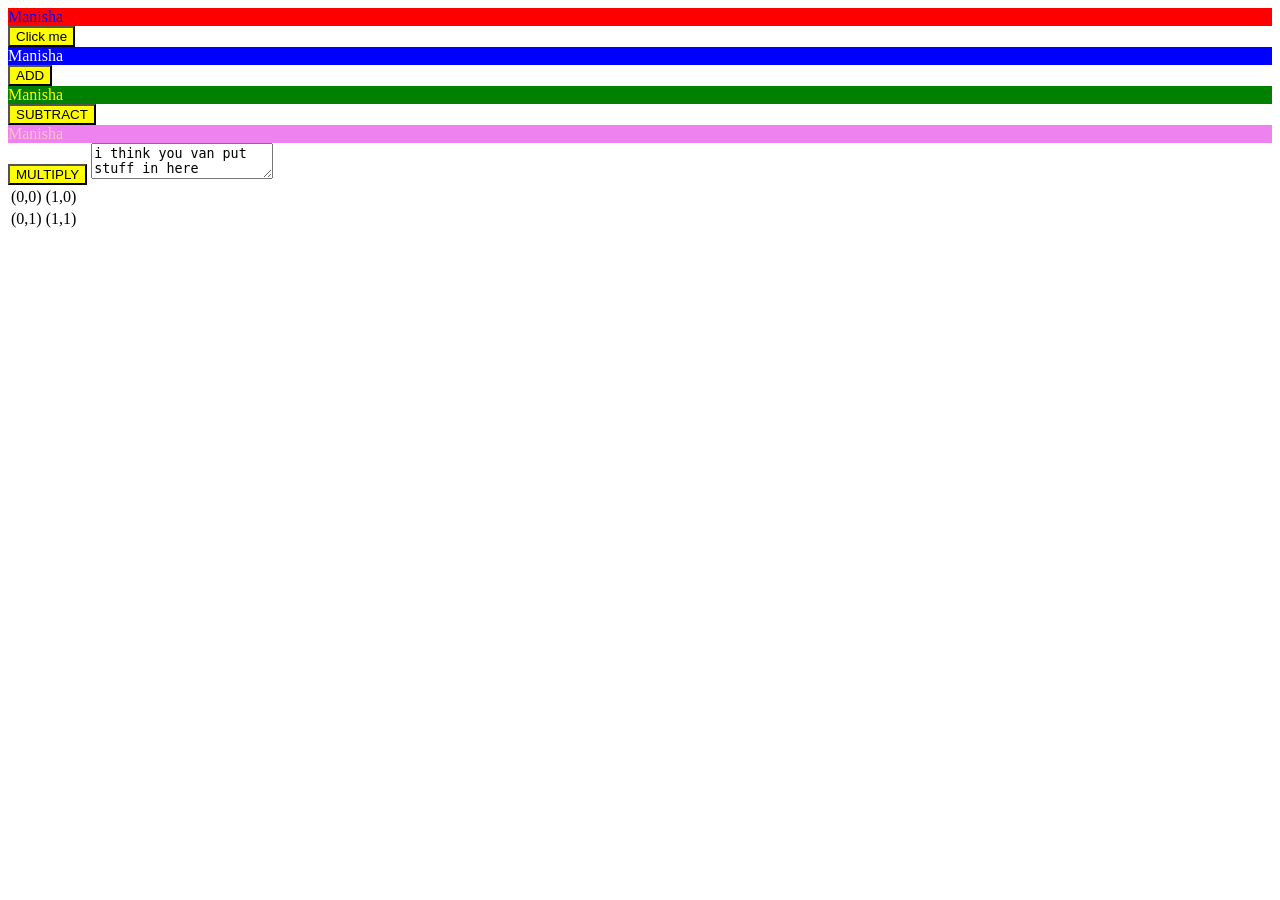
<file: index.html>
<!DOCTYPE html>
<html lang='en'>
    <head>
        <meta charset='utf-8' />
        <meta name='viewport' content='width=device-width, intial-scale=1.0' />
        <link rel="stylesheet" href="./style.css" />
    </head>
    <body>
        <div class="btnstyle">Manisha </div>
        <button id="manisha" class="divbg">Click me</button>
        <div class="btnstyle1">Manisha </div>
        <button id="manisha" class="divbg">ADD</button>
        <div class="btnstyle2">Manisha </div>
        <button id="manisha" class="divbg">SUBTRACT</button>
        <div class="btnstyle3">Manisha </div>
        <button id="manisha" class="divbg">MULTIPLY</button>
        <script> <src='./index.js'></script>
        <textarea>i think you van put stuff in here</textarea>
        <table>
            <tr>
                <td>(0,0)</td>
                <td>(1,0)</td>
            </tr>
            <tr>
                <td>(0,1)</td>
                <td>(1,1)</td>
            </tr>
        </table>
    </body>
</html>
</file>
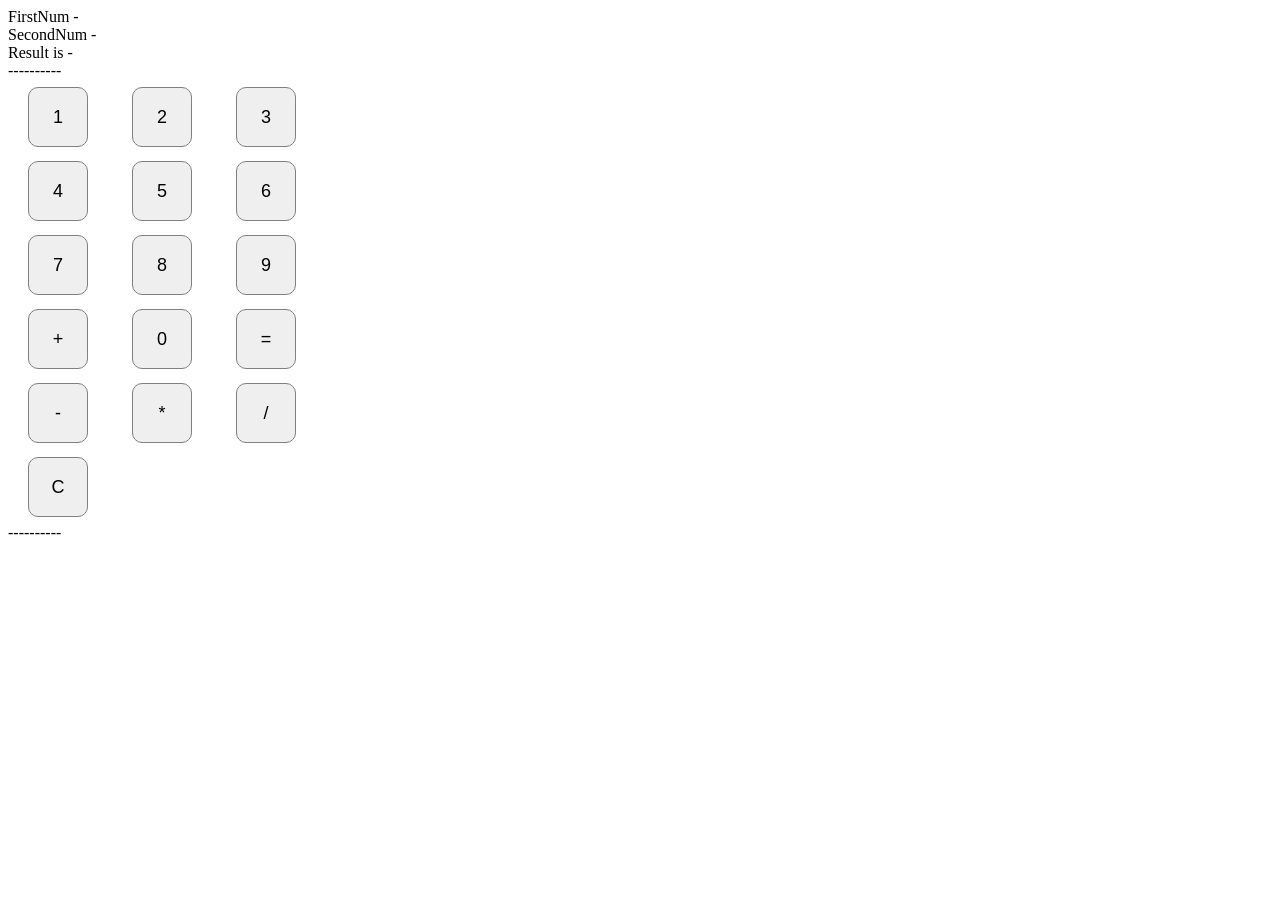
<file: calc.html>
<!DOCTYPE html>
<html lang="en">
    <head>
        <meta charset="utf-8" />
        <meta name="viewport" content="width=device-width, initial-scale=1.0" />
        <meta http-equiv="X-UA-Compatible" content="ie0edge" />
        <style>
            .btn-num {
                width: 60px;
                height: 60px;
                border: 1px solid grey;
                border-radius: 10px;
                padding: 10px;
                margin: 7px 20px;
                font-size: 18px;
            }
        </style>
    </head>
    <body>
        <div id="firstNum">FirstNum -</div>
        <div id="secondNum">SecondNum -</div>
        <span>Result is - </span>
        <span id="sum"></span>
        <div>----------</div>
        <div id="calculator">
            <div>
                <button id="1Btn" class="btn-num">1</button>
                <button id="2Btn" class="btn-num">2</button>
                <button id="3Btn" class="btn-num">3</button>
            </div>
            <div>
                <button id="4Btn" class="btn-num">4</button>
                <button id="5Btn" class="btn-num">5</button>
                <button id="6Btn" class="btn-num">6</button>
            </div>
            <div>
                <button id="7Btn" class="btn-num">7</button>
                <button id="8Btn" class="btn-num">8</button>
                <button id="9Btn" class="btn-num">9</button>
            </div>
            <div>
                <button id="+OpsBtn" class="btn-num">+</button>
                <button id="0Btn" class="btn-num">0</button>
                <button id="=EqBtn" class="btn-num">=</button>
            </div>
            <div>
                <button id="-OpsBtn" class="btn-num">-</button>
                <button id="*OpsBtn" class="btn-num">*</button>
                <button id="/OpsBtn" class="btn-num">/</button>
            </div>
            <div>
                <button id="*CBtn" class="btn-num">C</button>
            </div>
        </div>

        <div>----------</div>

        <script>
            var calc = document.querySelector('#calculator');
            var firstNum = '';
            var secondNum = '';
            var operationSelected = false;
            var operation = '';
            calc.addEventListener('click', function(event) {
                // console.log(event);
                // console.log(firstNum);
                if (event.target.id.includes('Btn')) {
                    // console.log(firstNum);
                    if (event.target.id.includes('Ops') && firstNum !== '') {
                        operationSelected = true;
                        operation = event.target.innerText;
                    }
                    if (
                        operationSelected &&
                        !event.target.id.includes('Ops') &&
                        !event.target.id.includes('Eq')
                    ) {
                        secondNum = secondNum + event.target.innerText;
                        var secNum = document.getElementById('secondNum');
                        secNum.textContent = 'second num - ' + secondNum;
                    }
                    if (
                        !operationSelected &&
                        !event.target.id.includes('Ops') &&
                        !event.target.id.includes('Eq')
                    ) {
                        firstNum = firstNum + event.target.innerText;
                        var firsNum = document.getElementById('firstNum');
                        firsNum.textContent = 'first num - ' + firstNum;
                    }
                    if (
                        event.target.id.includes('Eq') &&
                        firstNum &&
                        secondNum &&
                        operation
                    ) {
                        var firstNumber = parseInt(firstNum, 10);
                        var secondNumber = parseInt(secondNum, 10);
                        var result;
                        switch (operation) {
                            case '+':
                                result = firstNumber + secondNumber;
                                break;
                            case '-':
                                result = firstNumber - secondNumber;
                                break;
                            case '*':
                                result = firstNumber * secondNumber;
                                break;
                            case '/':
                                result = firstNumber / secondNumber;
                                break;
                        }
                        var sumSpan = document.getElementById('sum');
                        sumSpan.innerText = result;
                    }
                    if (event.target.id.includes('CBtn')) {
                        var sumSpan = document.getElementById('sum');
                        sumSpan.innerText = '';
                        var firsNum = document.getElementById('firstNum');
                        firsNum.textContent = 'first num - ';
                        var secNum = document.getElementById('secondNum');
                        secNum.textContent = 'second num - ';
                        firstNum = '';
                        secondNum = '';
                        operation = '';
                        operationSelected = false;
                    }
                }
            });
        </script>
    </body>
</html>
</file>
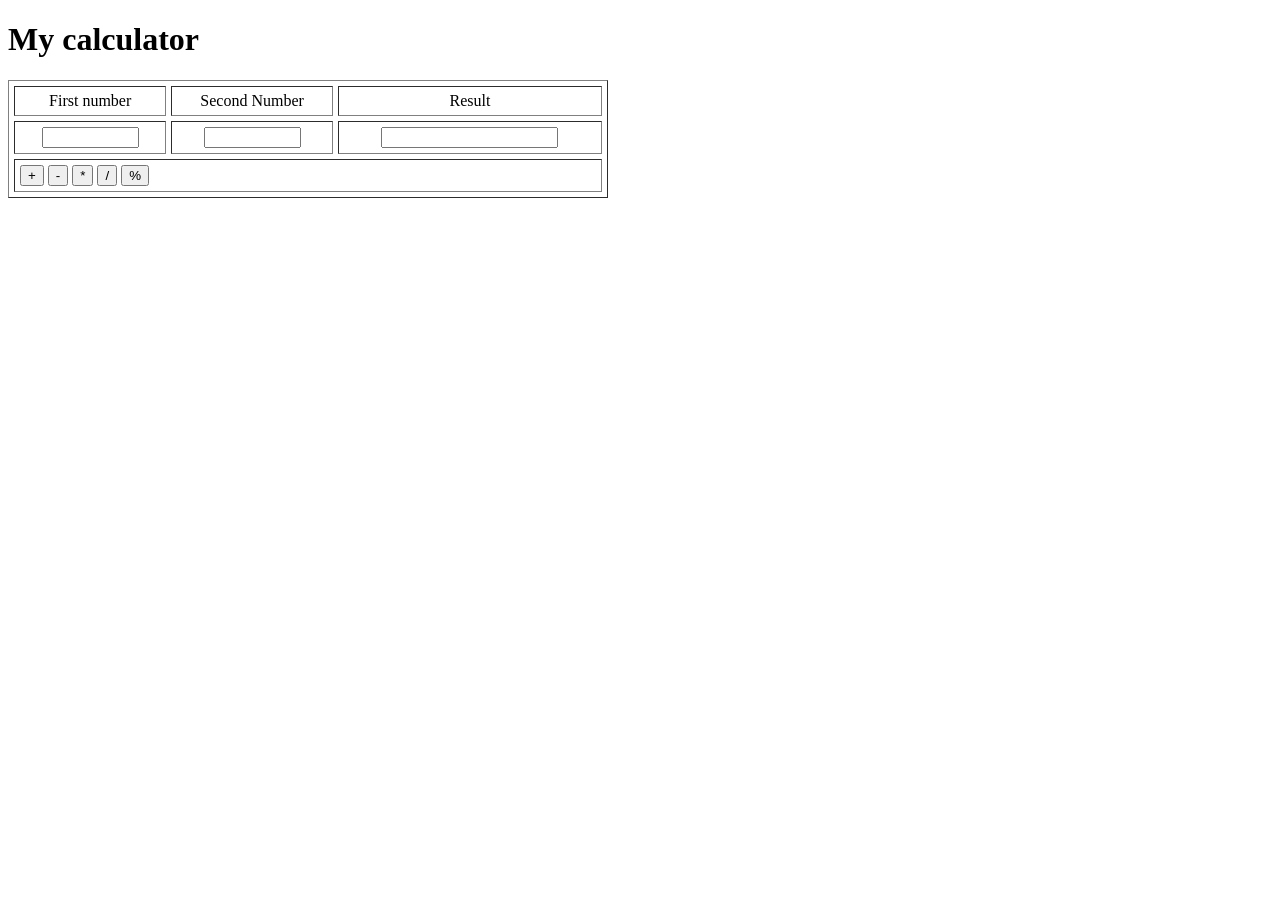
<file: calc2.html>
<!DOCTYPE html>
<html>
<head>
<title>Calculator</title>
<script src="calculator.js" type="text/javascript"></script>
</head>
<body>


<h1>My calculator</h1>
<table border="1" cellpadding="5" cellspacing="5" width="600">
<tr align="center">
<td>First number</td>
<td>Second Number</td>
<td>Result</td>
</tr>
<tr align="center">
<td><input name="number1" type="text" size=10 id='num1'/></td>
<td><input name="number2" type="text" size=10 id='num2'/></td>
<td> <input type="text" id='result' readonly ></td>
</tr>
<tr>
<td colspan="3">
<button onclick="showresult('1')">+</button>
<button onclick="showresult('2')">-</button>
<button onclick="showresult('3')">*</button>
<button onclick="showresult('4')">/</button>
<button onclick="showresult('5')">%</button>
</td>
</tr>
</table>
<script>

showresult(choise){
  var n1=parsefloat(document.getElementById('num1').value);
  var n2=parsefloat(document.getElementById('num2').value);
  var r;
  var c=choise;
  
  switch(c)
    {
    case '1':
      r=n1+n2;
      break;
    case '2':
      r=n1-n2;
      break;
    case '3':
      r=n1*n2;
      break;
    case '4': 
      r=n1/n2;
      break;
    case '5':
      r=n2*100/n1;
      break;
    default:
      break;
        
    }
  document.getElementById('result').innerHTML=r;
  </script>

</body>
</html>
</file>
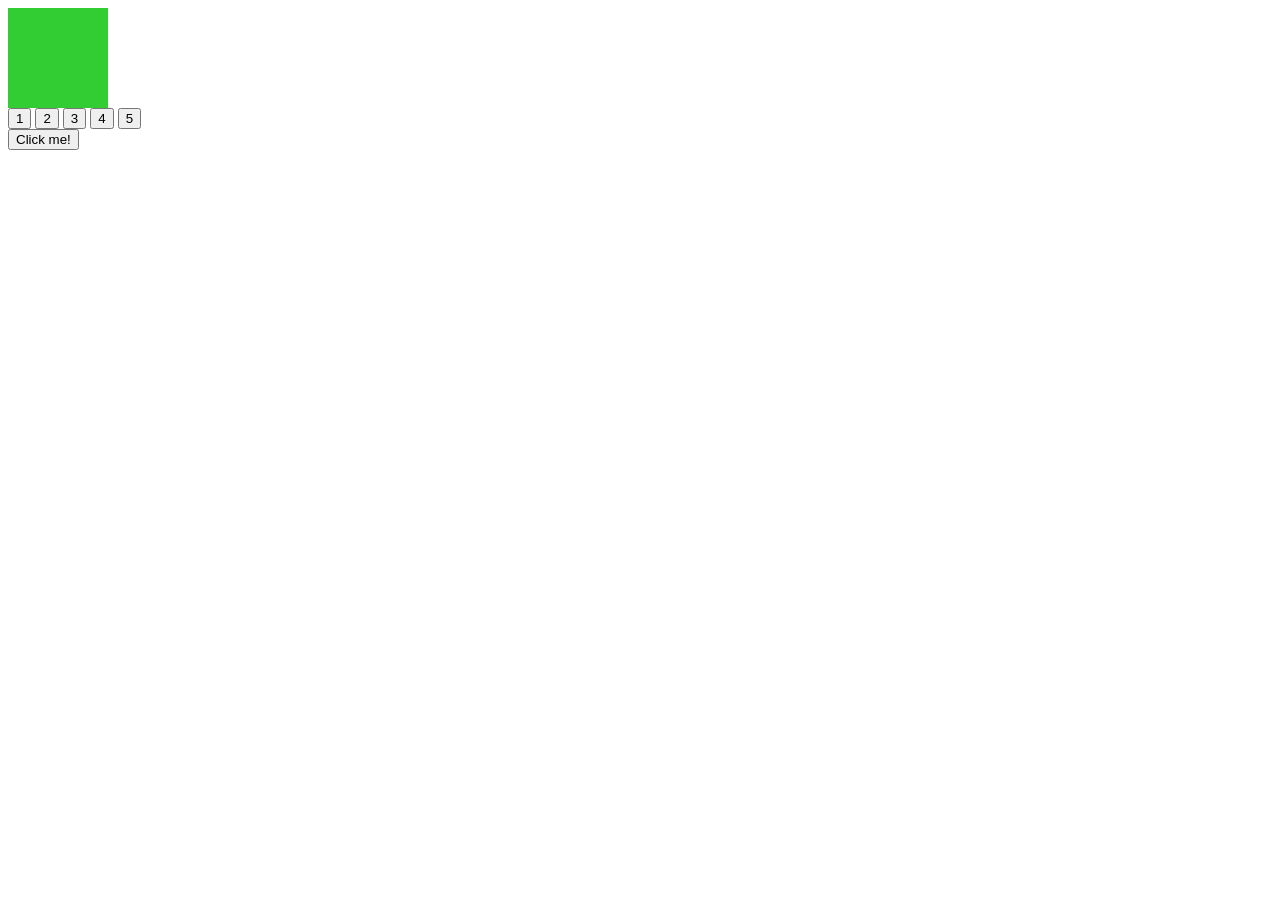
<file: dom.html>
<!DOCTYPE html>
<html lang='en'>
    <head>
        <meta charset='utf-8' />
        <meta name='viewport' content='width=device-width, intial-scale=1.0' />
        
    </head>
    <body>

<style>
  .red-square {
    width: 100px;
    height: 100px;
    background-color: crimson;
  }
</style>

<div class="red-square"></div>

<div class="button-container">
  <button>1</button>
  <button>2</button>
  <button>3</button>
  <button>4</button>
  <button>5</button>
</div>

<button class="event-button">Click me!</button>

<script>
  const redSquare = document.querySelector('.red-square');
  redSquare.style.backgroundColor = 'limegreen';
  const button = document.querySelector('.event-button');
  button.addEventListener('click', function () {
    alert("Hey there!");
  });

  document.querySelector('.button-container').addEventListener('click', function(event) {
    alert(`You clicked on button ${event.target.innerText}`);
  });
</script>
</body>
</html>
</file>
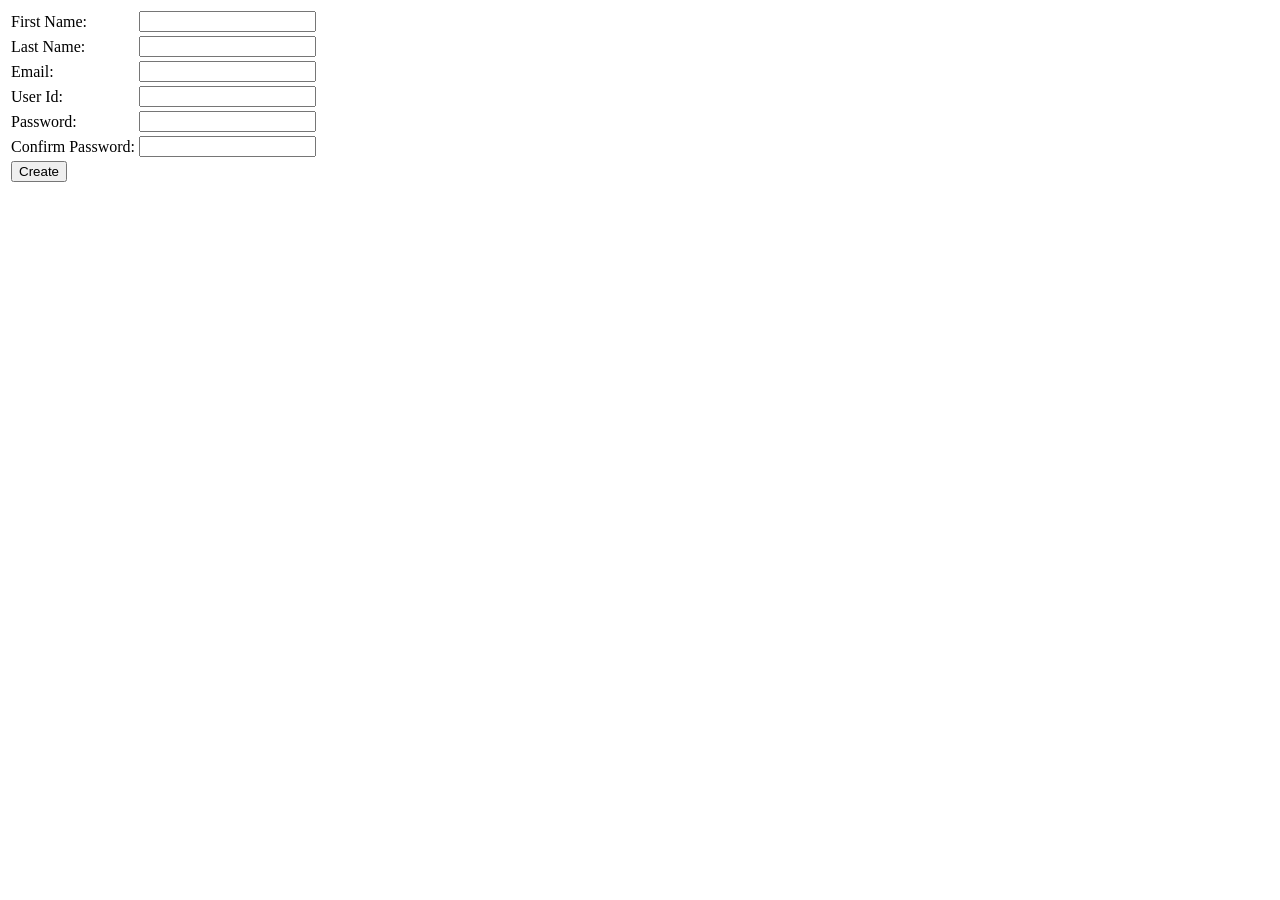
<file: forms.html>
<html>
<head>
  <title>Form Validation</title>
  <script type="text/javascript">
    var divs = new Array();
    divs[0] = "errFirst";
    divs[1] = "errLast";
    divs[2] = "errEmail";
    divs[3] = "errUid";
    divs[4] = "errPassword";
    divs[5] = "errConfirm";
    function validate()
	{
      var inputs = new Array();
      inputs[0] = document.getElementById('first').value;
      inputs[1] = document.getElementById('last').value;
      inputs[2] = document.getElementById('email').value;
      inputs[3] = document.getElementById('uid').value;
      inputs[4] = document.getElementById('password').value;
      inputs[5] = document.getElementById('confirm').value;
      var errors = new Array();
      errors[0] = "<span style='color:red'>Please enter your first name!</span>";
      errors[1] = "<span style='color:red'>Please enter your last name!</span>";
      errors[2] = "<span style='color:red'>Please enter your email!</span>";
      errors[3] = "<span style='color:red'>Please enter your user id!</span>";
      errors[4] = "<span style='color:red'>Please enter your password!</span>";
      errors[5] = "<span style='color:red'>Please confirm your password!</span>";
      for (i in inputs)
      {
        var errMessage = errors[i];
        var div = divs[i];
        if (inputs[i] == "")
        	document.getElementById(div).innerHTML = errMessage;
        else if (i==2)
        {
          var atpos=inputs[i].indexOf("@");
          var dotpos=inputs[i].lastIndexOf(".");
          if (atpos<1 || dotpos<atpos+2 || dotpos+2>=inputs[i].length)
        	document.getElementById('errEmail').innerHTML = "<span style='color: red'>Enter a valid email address!</span>";
          else
        	document.getElementById(div).innerHTML = "OK!";
        }
        else if (i==5)
        {
          var first = document.getElementById('password').value;
          var second = document.getElementById('confirm').value;
          if (second != first)
        	document.getElementById('errConfirm').innerHTML = "<span style='color: red'>Your passwords don't match!</span>";
          else
       		document.getElementById(div).innerHTML = "OK!";
        }
        else
        	document.getElementById(div).innerHTML = "OK!";
       }
     }
        function finalValidate()
        {
          var count = 0;
          for(i=0;i<6;i++)
          {
            var div = divs[i];
            if(document.getElementById(div).innerHTML == "OK!")
            count = count + 1;
          }
          if(count == 6)
          	document.getElementById("errFinal").innerHTML = "All the data you entered is correct!!!";
        }
   </script>
</head>
<body>
	<table id="table1">
      <tr>
        <td>First Name:</td>
        <td><input type="text" id="first" onkeyup="validate();" /></td>
        <td><div id="errFirst"></div></td>
      </tr>
      <tr>
        <td>Last Name:</td>
        <td><input type="text" id="last" onkeyup="validate();"/></td>
        <td><div id="errLast"></div></td>
      </tr>
      <tr>
        <td>Email:</td>
        <td><input type="text" id="email" onkeyup="validate();"/></td>
        <td><div id="errEmail"></div></td>
      </tr>
      <tr>
        <td>User Id:</td>
        <td><input type="text" id="uid" onkeyup="validate();"/></td>
        <td><div id="errUid"></div></td>
      </tr>
      <tr>
        <td>Password:</td>
        <td><input type="password" id="password" onkeyup="validate();"/></td>
        <td><div id="errPassword"></div></td>
      </tr>
      <tr>
        <td>Confirm Password:</td>
        <td><input type="password" id="confirm" onkeyup="validate();"/></td>
        <td><div id="errConfirm"></div></td>
      </tr>
      <tr>
        <td><input type="button" id="create" value="Create" onclick="validate();finalValidate();"/></td>
        <td><div id="errFinal"></div></td>
      </tr>
	</table>
</body>
</html>
</file>
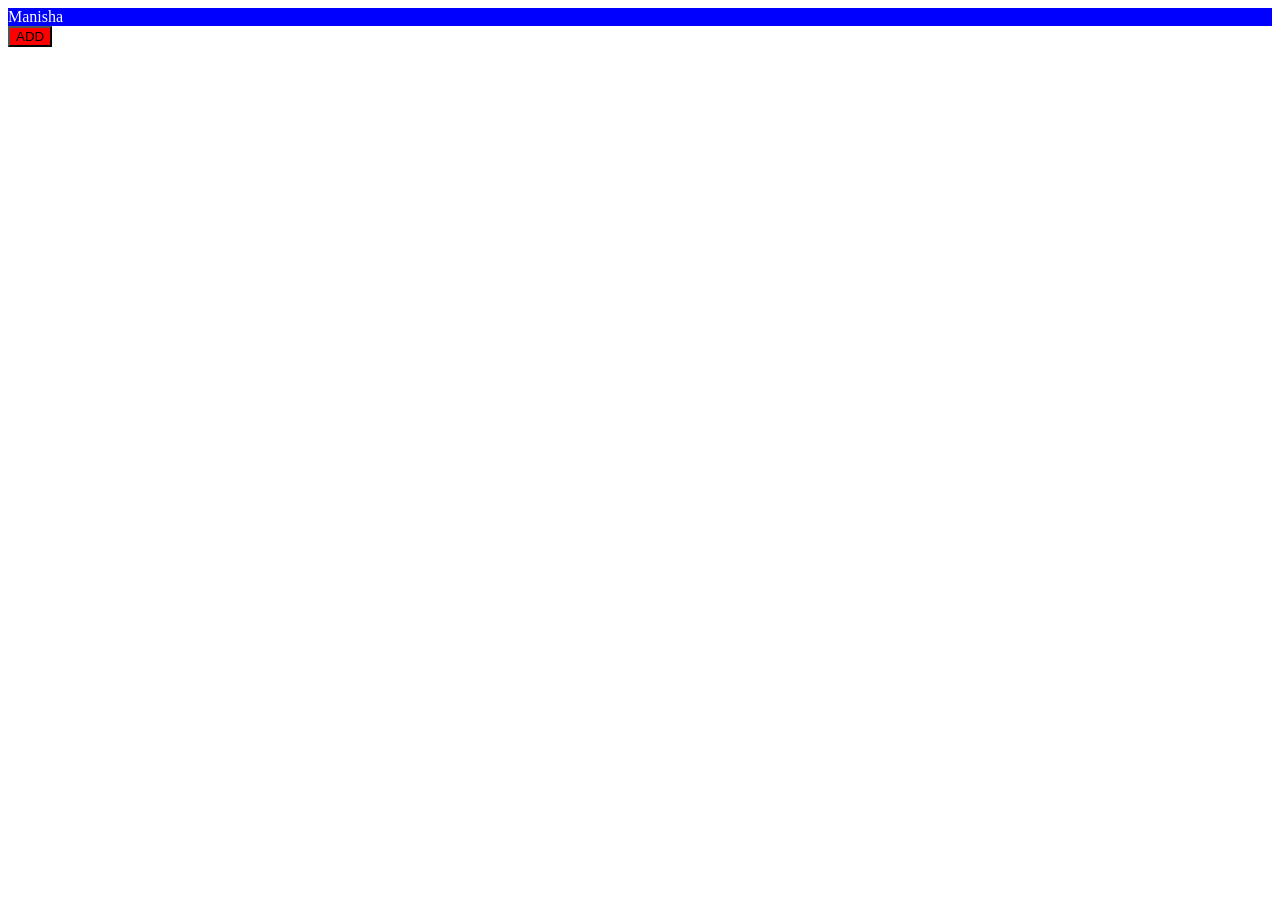
<file: index1.html>
<!DOCTYPE html>
<html lang='en'>
    <head>
        <meta charset='utf-8' />
        <meta name='viewport' content='width=device-width, intial-scale=1.0' />
        <link rel="stylesheet" href="./style1.css" />
    </head>
    <body>
        <div class="btnstyle">Manisha </div>
        <button id="manisha" class="divbg">ADD</button>
        <script src='./index.js'></script>
    </body>
</html>
</file>
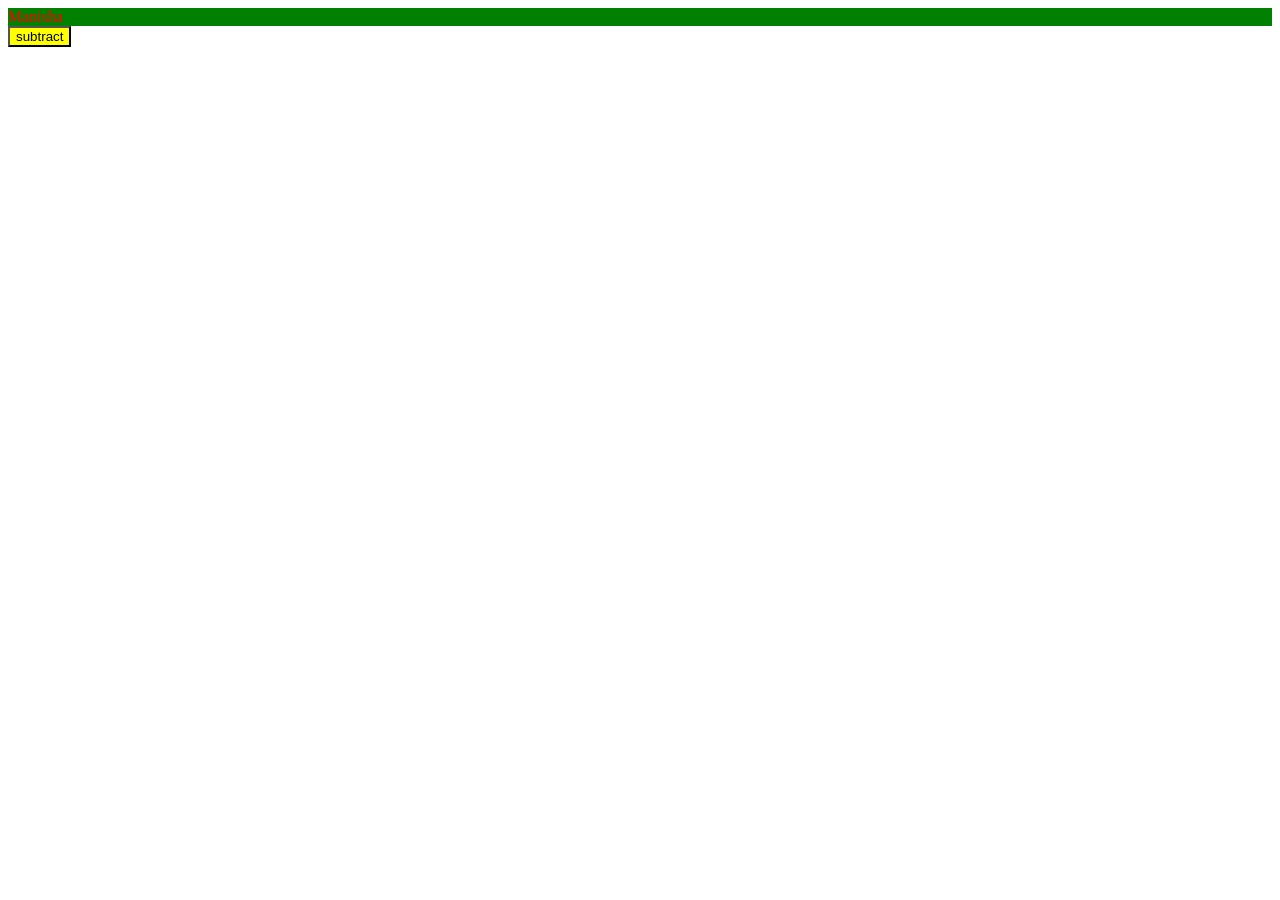
<file: index2.html>
<!DOCTYPE html>
<html lang='en'>
    <head>
        <meta charset='utf-8' />
        <meta name='viewport' content='width=device-width, intial-scale=1.0' />
        <link rel="stylesheet" href="./style2.css" />
    </head>
    <body>
        <div class="btnstyle">Manisha </div>
        <button id="manisha" class="divbg">subtract</button>
        <script src='./index.js'></script>
    </body>
</html>
</file>
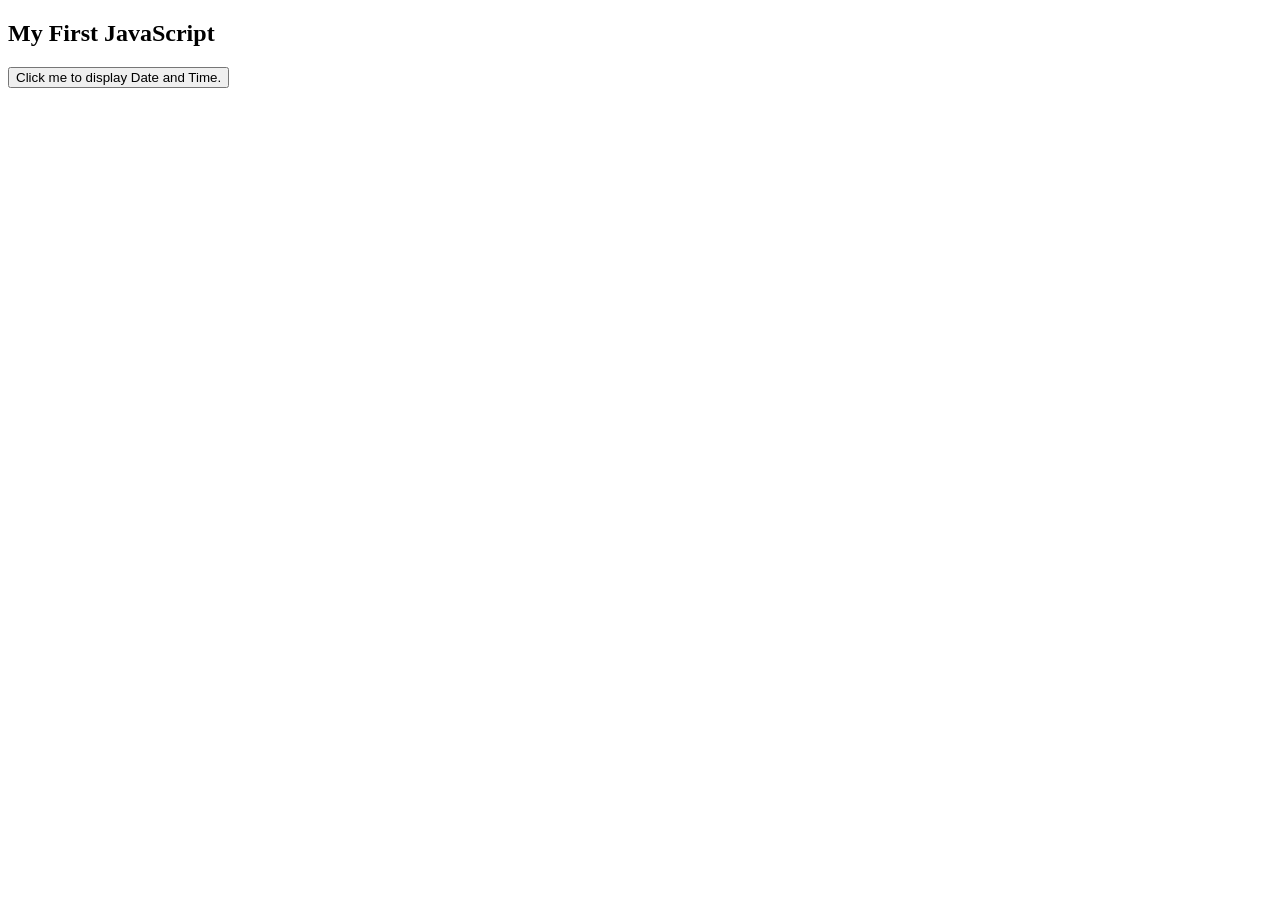
<file: index4.html>
<!DOCTYPE html>
<html>
<body>

<h2>My First JavaScript</h2>

<button type="button"
onclick="document.getElementById('demo').innerHTML = Date()">
Click me to display Date and Time.</button>

<p id="demo"></p>

</body>
</html>
</file>
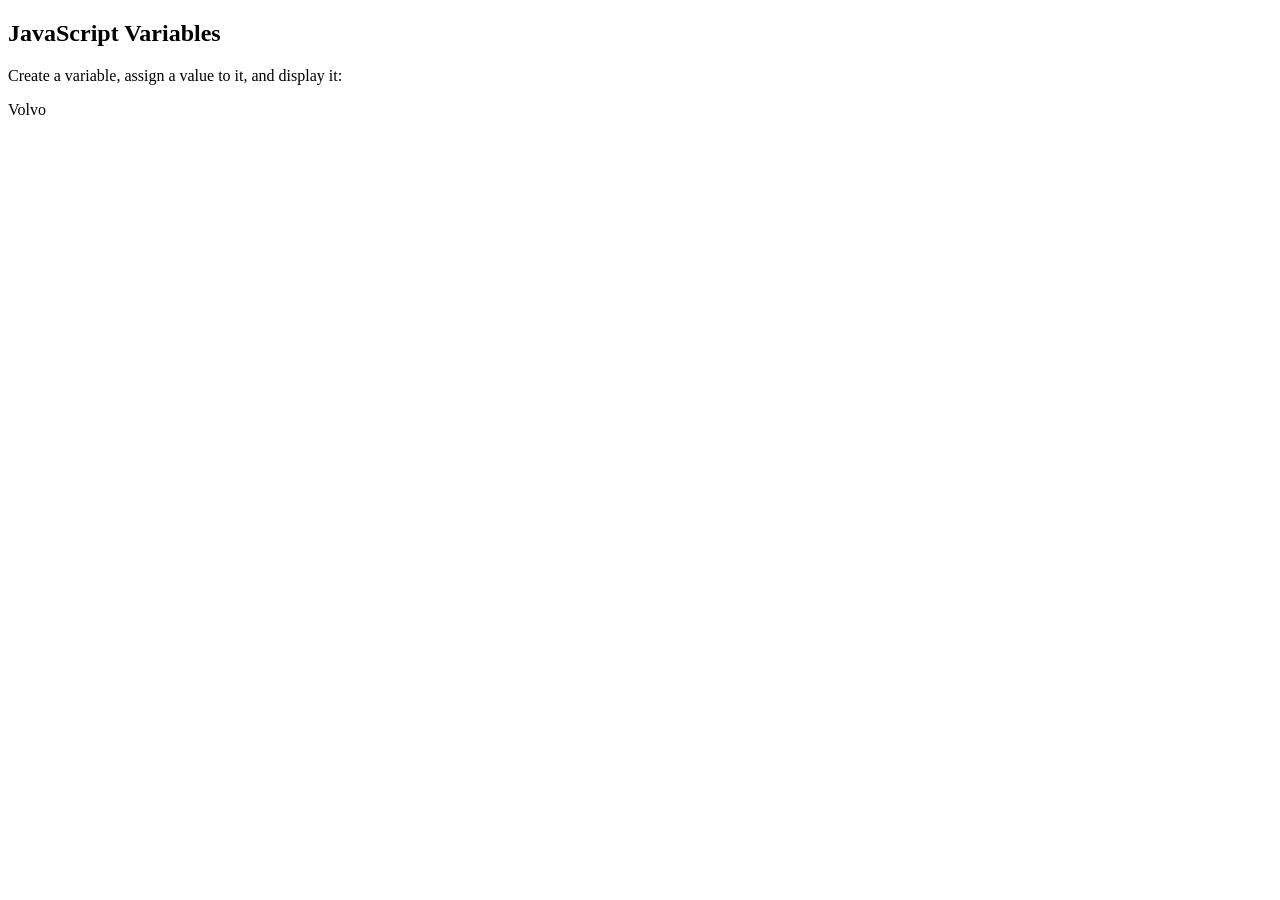
<file: index5.html>
<!DOCTYPE html>
<html>
<body>

<h2>JavaScript Variables</h2>

<p>Create a variable, assign a value to it, and display it:</p>

<p id="demo"></p>

<script>
var carName = "Volvo";
document.getElementById("demo").innerHTML = carName;
</script>

</body>
</html>
</file>
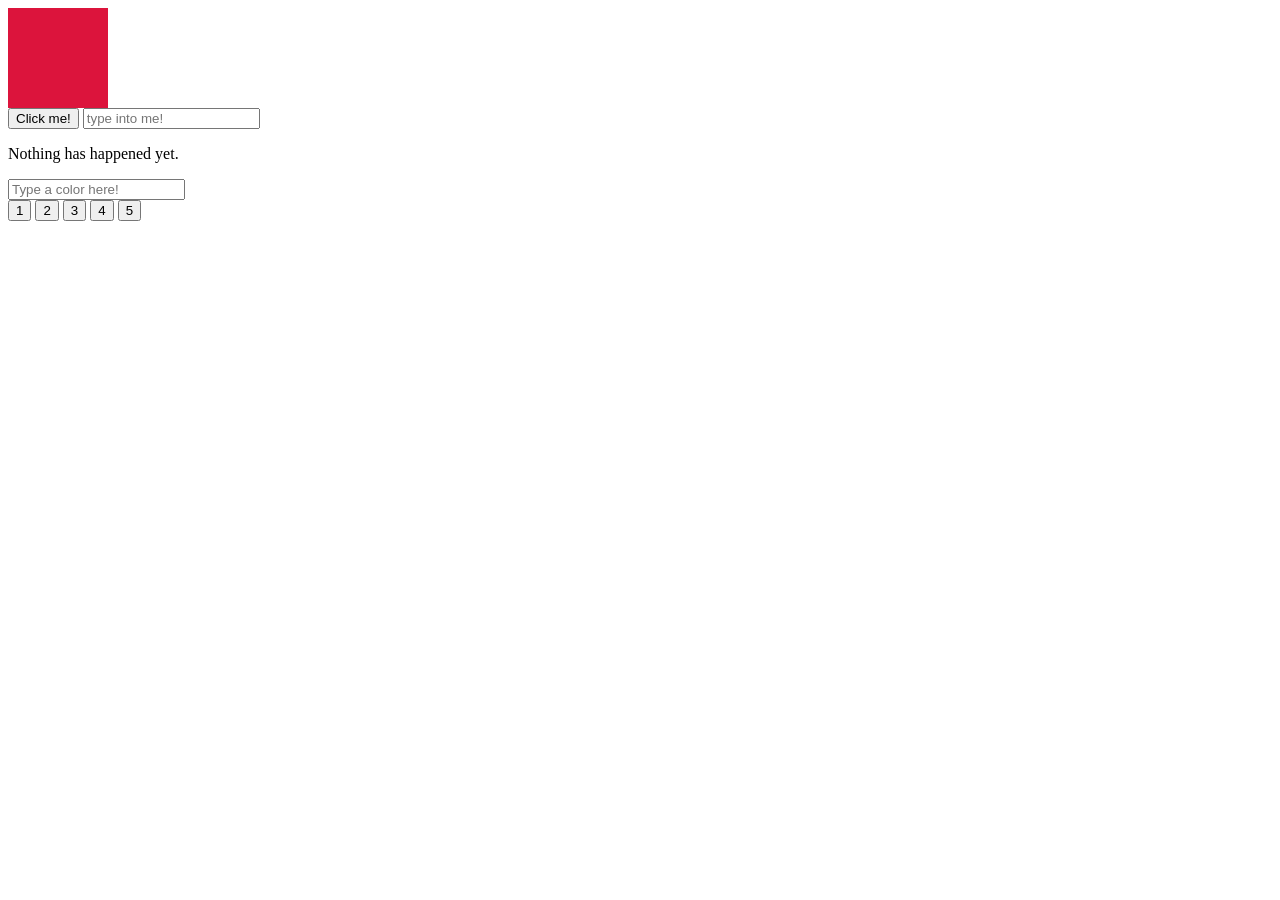
<file: indexa.html>
<!DOCTYPE html>
<html lang='en'>
    <head>
        <meta charset='utf-8' />
        <meta name='viewport' content='width=device-width, intial-scale=1.0' />
        <link rel="stylesheet" href="./style.css" />
    </head>
    <body>
<style>
    .red-square {
      width: 100px;
      height: 100px;
      background-color: crimson;
      .color-box {
    background-color: limegreen;
    width: 100px;
    height: 100px;
    }
  </style>
  
  <div class="red-square"></div>
  <button class="event-button">Click me!</button>
  <input placeholder="type into me!" class="input-to-copy" />
<p class="p-to-copy-to">Nothing has happened yet.</p>
<div class="color-box"></div>
<input class="color-input" placeholder="Type a color here!" />
<div class="button-container">
  <button>1</button>
  <button>2</button>
  <button>3</button>
  <button>4</button>
  <button>5</button>
</div>
  
  <script>
    const redSquare = document.querySelector('.red-square');
    redSquare.style.backgroundColor = 'limegreen';
     const button = document.querySelector('.event-button');
  button.addEventListener('click', function () {
    alert("Hey there!");
  });
  const input = document.querySelector('.input-to-copy');
  const paragraph = document.querySelector('.p-to-copy-to');

  input.addEventListener("keyup", function() {
    paragraph.innerText  = input.value;
  });
  const input = document.querySelector('.color-input');
  const paragraph = document.querySelector('.color-box');

  input.addEventListener("change", function() {
    paragraph.style.backgroundColor  = input.value;
  });
  document.querySelector('.button-container').addEventListener('click', function(event) {
    alert(`You clicked on button ${event.target.innerText}`);
  });
  </script>
    </body>
</html>
</file>
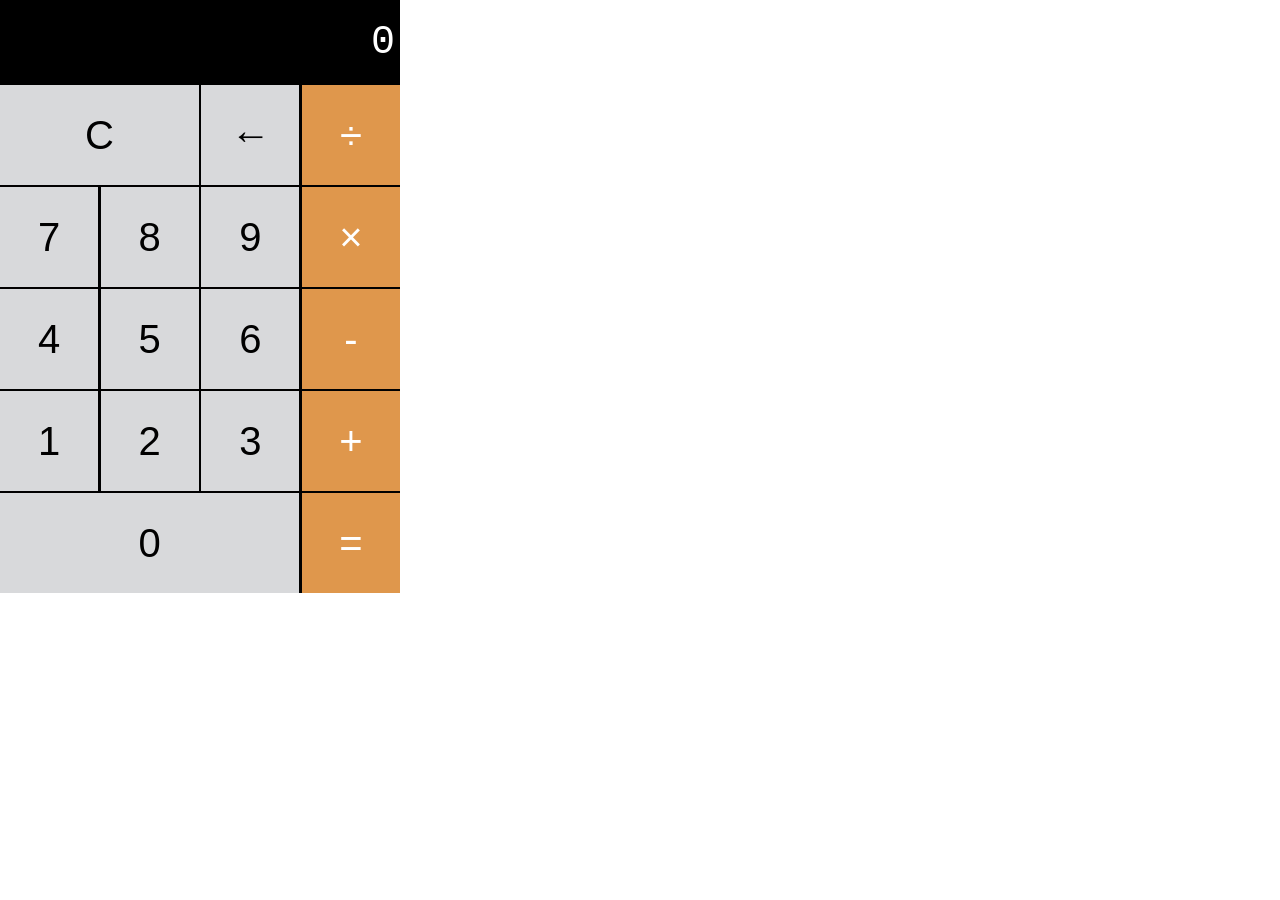
<file: indexc.html>
<!DOCTYPE html>
<html lang='en'>
    <head>
        <meta charset='utf-8' />
        <meta name='viewport' content='width=device-width, intial-scale=1.0' />
        <link rel="stylesheet" href="./style.css" />
    <title>Calculator</title>
    <link rel="stylesheet" href="./calc.css">
    </head>
    <body>
        <div class="calc">
            <section class="screen">
              0
            </section>
        
            <section class="calc-buttons">
              <div class="calc-button-row">
                <button class="calc-button double ">C</button>
                <button class="calc-button">←</button>
                <button class="calc-button">÷</button>
              </div>
              <div class="calc-button-row">
                <button class="calc-button">7</button>
                <button class="calc-button">8</button>
                <button class="calc-button">9</button>
                <button class="calc-button">×</button>
              </div>
              <div class="calc-button-row">
                <button class="calc-button">4</button>
                <button class="calc-button">5</button>
                <button class="calc-button">6</button>
                <button class="calc-button">-</button>
              </div>
              <div class="calc-button-row">
                <button class="calc-button">1</button>
                <button class="calc-button">2</button>
                <button class="calc-button">3</button>
                <button class="calc-button">+</button>
              </div>
              <div class="calc-button-row">
                <button class="calc-button triple">0</button>
                <button class="calc-button">=</button>
              </div>
            </section>
          </div>
          <script src="./calculator.js"></script>
    </body>
    </html>
</file>
<file: style.css>
.divbg {
    background-color: yellow
}
.btnstyle {
    color: blue;
    background-color: red
}
.btnstyle1 {
    color: white;
    background-color: blue
}
.btnstyle2 {
    color: yellow;
    background-color: green
}
.btnstyle3 {
    color: pink;
    background-color: violet
}
</file>
<file: style1.css>
.divbg {
    background-color: red
}
.btnstyle {
    color:white;
    background-color:blue
}
</file>
<file: style2.css>
.divbg {
    background-color: yellow
}
.btnstyle {
    color:red;
    background-color:green
}
</file>
<file: calc.css>
* {
    box-sizing: border-box;
  }
  
  body {
    padding: 0;
    margin: 0;
  }
  
  .calc {
    width: 400px;
    background-color: black;
    color: white;
  }
  
  .screen {
    color: white;
    font-size: 40px;
    font-family: "Courier New", Courier, monospace;
    text-align: right;
    padding: 20px 5px;
  }
  
  .calc-button {
    background-color: #d8d9db;
    color: black;
    height: 100px;
    width: 24.5%;
    border: none;
    border-radius: 0;
    font-size: 40px;
    cursor: pointer;
  }
  
  .calc-button:hover {
    background-color: #ebebeb;
  }
  
  .calc-button:active {
    background-color: #bbbcbe;
  }
  
  .double {
    width: 49.7%;
  }
  
  .triple {
    width: 74.8%;
  }
  
  .calc-button:last-child {
    background-color: #df974c;
    color: white;
  }
  
  .calc-button:last-child:hover {
    background-color: #dfb07e;
  }
  
  .calc-button:last-child:active {
    background-color: #dd8d37;
  }
  
  .calc-button-row {
    display: flex;
    align-content: stretch;
    justify-content: space-between;
    margin-bottom: 0.5%;
  }
  
  .calc-button-row:last-child {
    padding-bottom: 0;
  }
</file>
